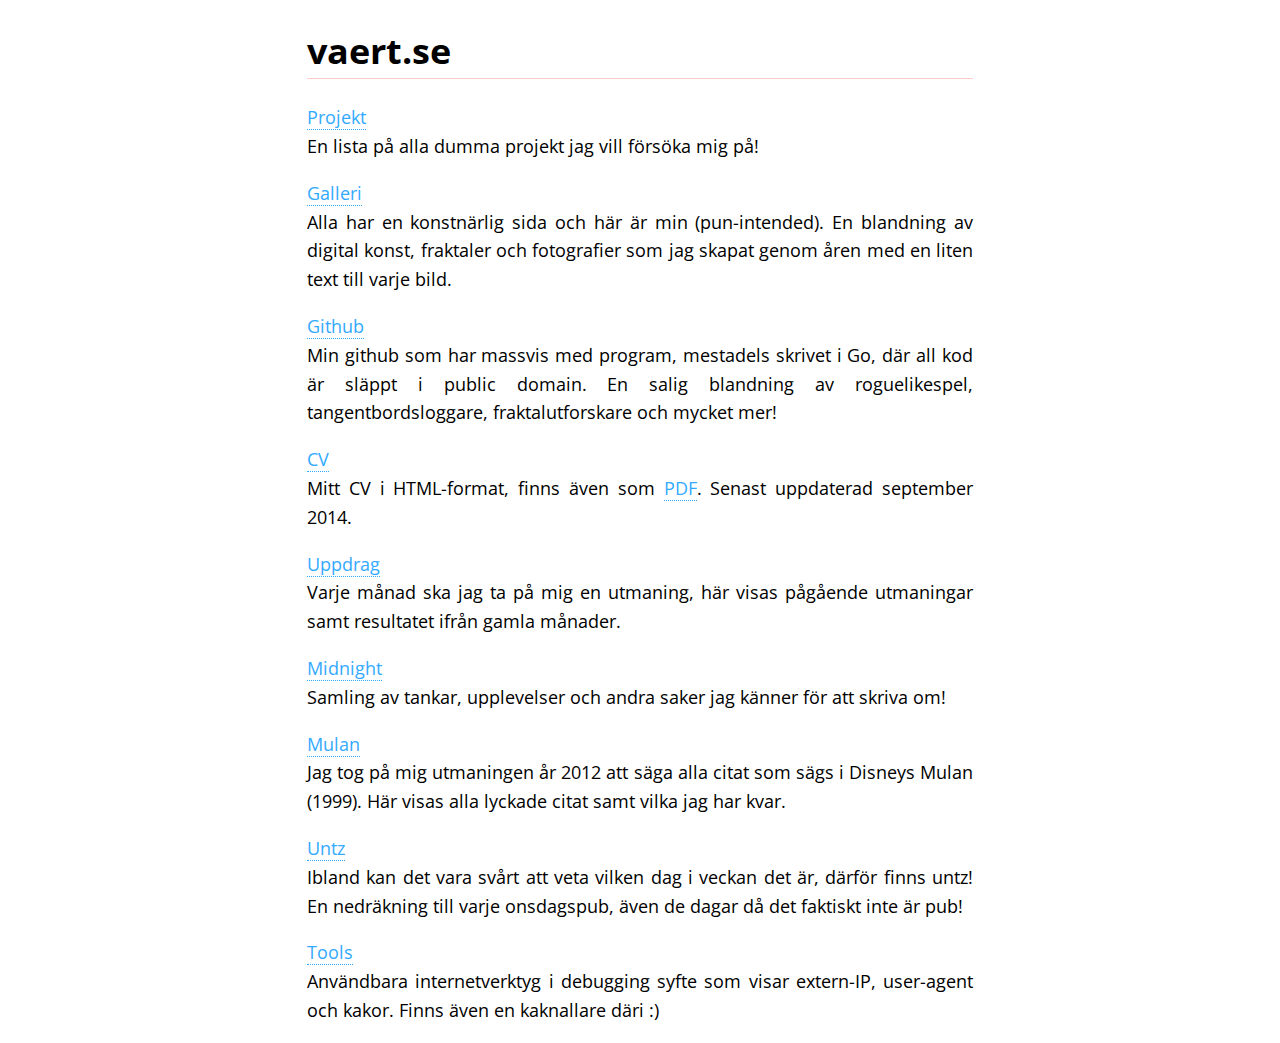
<file: index.html>
<!DOCTYPE html>
<html lang="en">
<head>
	<meta charset="utf-8">

	<meta name="date" content="2014-09-16" scheme="YYYY-MM-DD">
	<meta name="description" content="Här finns en blandning av allt från mina tankar kring musik på andra språk till en utmaning med mulan citat. Välkommen!">
	<meta name="keywords" content="kodning hacking public domain go projekt självförbättring cv">
	<meta name="author" content="karlek">

	<!-- <link rel="stylesheet" href="/inc/css/reset.css"> -->
	<link rel="stylesheet" href="/inc/css/style.css">
	<link rel="shortcut icon" href="/inc/img/fav.ico" type="image/x-icon">

	<title>vaert.se</title>
</head>
<body><h1>vaert.se</h1>

<ul>
<li><p><a href="http://projekt.vaert.se/">Projekt</a> <br />
En lista på alla dumma projekt jag vill försöka mig på!</p></li>
<li><p><a href="http://galleri.vaert.se/">Galleri</a> <br />
Alla har en konstnärlig sida och här är min (pun-intended). En blandning av
digital konst, fraktaler och fotografier som jag skapat genom åren med en
liten text till varje bild.</p></li>
<li><p><a href="http://github.com/karlek">Github</a> <br />
Min github som har massvis med program, mestadels skrivet i Go, där all kod
är släppt i public domain. En salig blandning av roguelikespel,
tangentbordsloggare, fraktalutforskare och mycket mer!</p></li>
<li><p><a href="http://cv.vaert.se/">CV</a> <br />
Mitt CV i HTML-format, finns även som <a href="http://cv.vaert.se/henry-eklind-cv.pdf">PDF</a>. Senast uppdaterad
september 2014.</p></li>
<li><p><a href="http://uppdrag.vaert.se/">Uppdrag</a> <br />
Varje månad ska jag ta på mig en utmaning, här visas pågående utmaningar
samt resultatet ifrån gamla månader.</p></li>
<li><p><a href="http://midnight.vaert.se/">Midnight</a> <br />
Samling av tankar, upplevelser och andra saker jag känner för att skriva om!</p></li>
<li><p><a href="http://mulan.vaert.se/">Mulan</a> <br />
Jag tog på mig utmaningen år 2012 att säga alla citat som sägs i Disneys
Mulan (1999). Här visas alla lyckade citat samt vilka jag har kvar.</p></li>
<li><p><a href="http://untz.vaert.se/">Untz</a> <br />
Ibland kan det vara svårt att veta vilken dag i veckan det är, därför finns
untz! En nedräkning till varje onsdagspub, även de dagar då det faktiskt
inte är pub!</p></li>
<li><p><a href="http://t.vaert.se/">Tools</a> <br />
Användbara internetverktyg i debugging syfte som visar extern-IP, user-agent
och kakor. Finns även en kaknallare däri :)</p></li>
</ul>
</body>
</html>
</file>
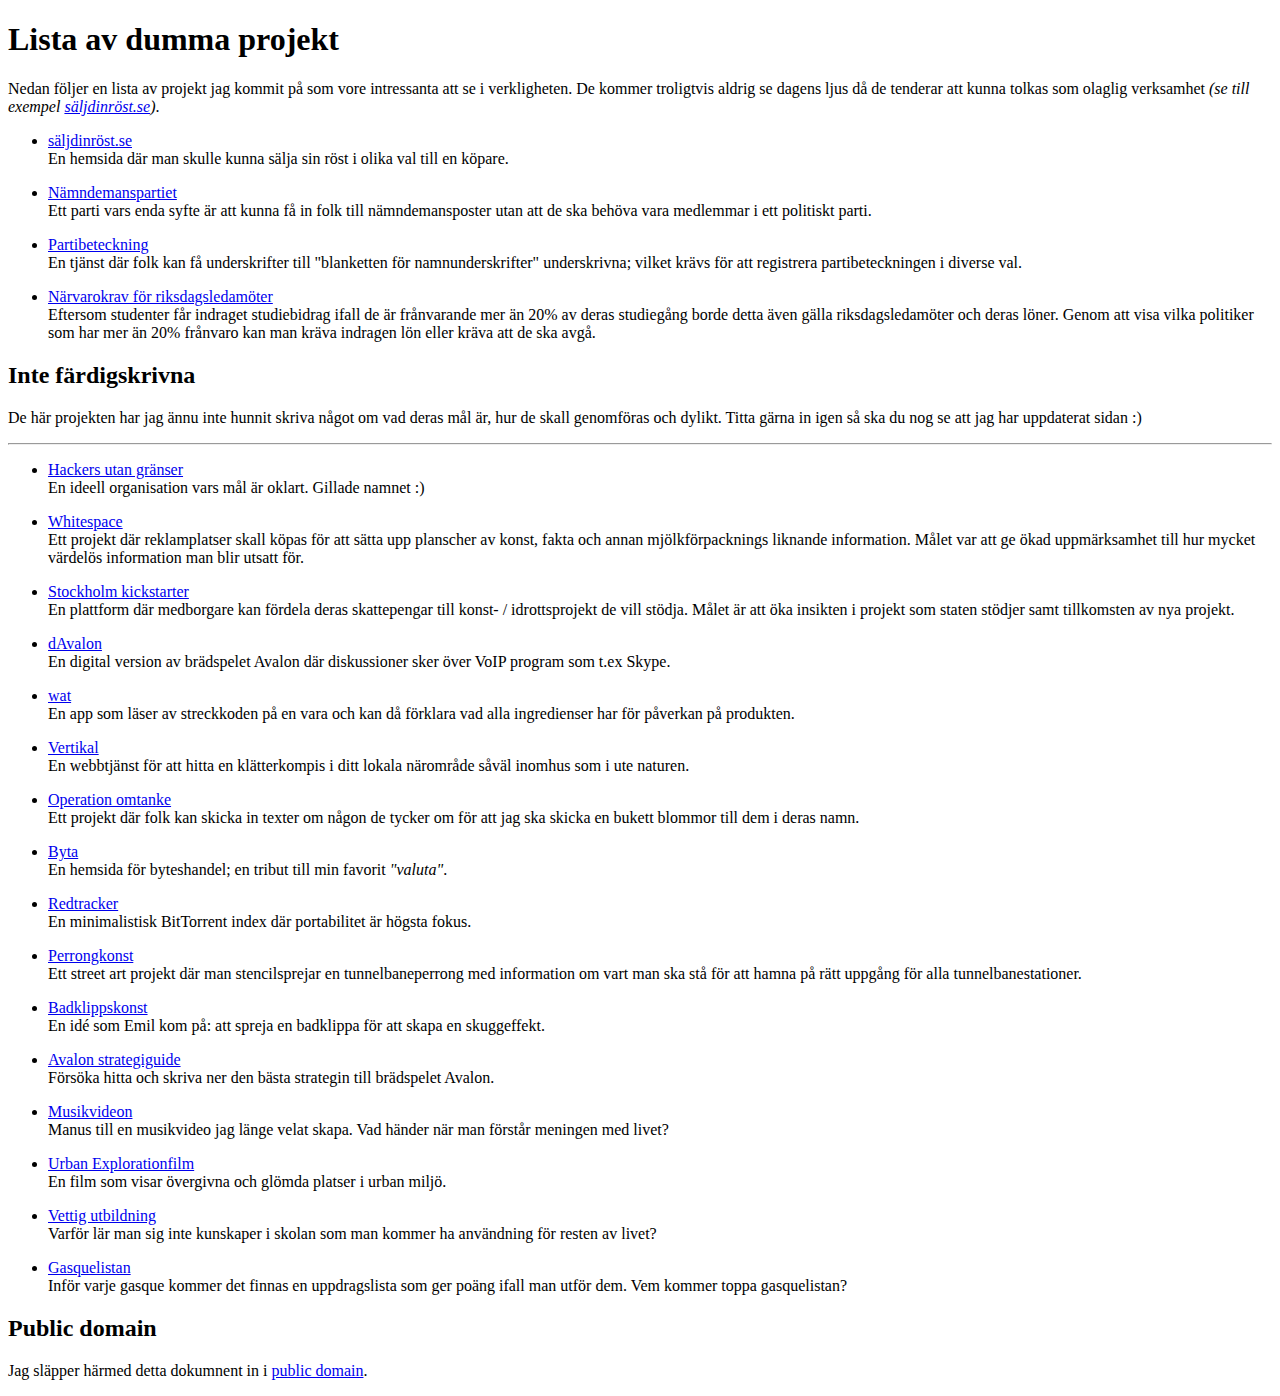
<file: projekt/index.html>
<!-- Rendered using http://markdowntohtml.com/ -->
<!DOCTYPE html>
<html lang="en">
<head>
	<meta charset="utf-8">

	<meta name="Description" content="###">
	<meta name="Keywords" content="###">
	<meta name="Author" content="karlek">

	<!-- <link rel="stylesheet" href="http://vaert.se/inc/css/reset.css"> -->
	<link rel="stylesheet" href="http://vaert.se/inc/css/style.css">
	<link rel="shortcut icon" href="http://vaert.se/inc/img/fav.ico" type="image/x-icon">

	<title>Lista av dumma projekt</title>
</head>
<body><h1 id="listaavdummaprojekt">Lista av dumma projekt</h1>

<p>Nedan följer en lista av projekt jag kommit på som vore intressanta att se i
verkligheten. De kommer troligtvis aldrig se dagens ljus då de tenderar att
kunna tolkas som olaglig verksamhet <em>(se till exempel <a href="http://projekt.vaert.se/säljdinröst.se/">säljdinröst.se</a>)</em>.</p>

<ul>
<li><p><a href="http://projekt.vaert.se/säljdinröst.se/">säljdinröst.se</a> <br />
En hemsida där man skulle kunna sälja sin röst i olika val till en köpare.</p></li>
<li><p><a href="http://projekt.vaert.se/nämndemanspartiet/">Nämndemanspartiet</a> <br />
Ett parti vars enda syfte är att kunna få in folk till nämndemansposter utan
att de ska behöva vara medlemmar i ett politiskt parti.</p></li>
<li><p><a href="http://projekt.vaert.se/partibeteckning/">Partibeteckning</a> <br />
En tjänst där folk kan få underskrifter till "blanketten för
namnunderskrifter" underskrivna; vilket krävs för att registrera
partibeteckningen i diverse val.</p></li>
<li><p><a href="http://projekt.vaert.se/närvarokrav%20för%20politiker/">Närvarokrav för riksdagsledamöter</a> <br />
Eftersom studenter får indraget studiebidrag ifall de är frånvarande mer än
20% av deras studiegång borde detta även gälla riksdagsledamöter och deras
löner. Genom att visa vilka politiker som har mer än 20% frånvaro kan man
kräva indragen lön eller kräva att de ska avgå.</p></li>
</ul>

<h2 id="intefrdigskrivna">Inte färdigskrivna</h2>

<p>De här projekten har jag ännu inte hunnit skriva något om vad deras mål är, hur
de skall genomföras och dylikt. Titta gärna in igen så ska du nog se att jag har
uppdaterat sidan :)</p>

<hr />

<ul>
<li><p><a href="http://projekt.vaert.se/hackers%20utan%20gränser/">Hackers utan gränser</a> <br />
En ideell organisation vars mål är oklart. Gillade namnet :)</p></li>
<li><p><a href="http://projekt.vaert.se/whitespace/">Whitespace</a> <br />
Ett projekt där reklamplatser skall köpas för att sätta upp planscher av
konst, fakta och annan mjölkförpacknings liknande information. Målet var att
ge ökad uppmärksamhet till hur mycket värdelös information man blir utsatt
för.</p></li>
<li><p><a href="http://projekt.vaert.se/stockholm%20kickstarter/">Stockholm kickstarter</a> <br />
En plattform där medborgare kan fördela deras skattepengar till konst- /
idrottsprojekt de vill stödja. Målet är att öka insikten i projekt som
staten stödjer samt tillkomsten av nya projekt.</p></li>
<li><p><a href="http://projekt.vaert.se/davalon/">dAvalon</a> <br />
En digital version av brädspelet Avalon där diskussioner sker över VoIP
program som t.ex Skype.</p></li>
<li><p><a href="http://projekt.vaert.se/wat/">wat</a> <br />
En app som läser av streckkoden på en vara och kan då förklara vad alla
ingredienser har för påverkan på produkten.</p></li>
<li><p><a href="http://projekt.vaert.se/vertikal/">Vertikal</a> <br />
En webbtjänst för att hitta en klätterkompis i ditt lokala närområde såväl
inomhus som i ute naturen.</p></li>
<li><p><a href="http://projekt.vaert.se/operation%20omtanke/">Operation omtanke</a> <br />
Ett projekt där folk kan skicka in texter om någon de tycker om för att jag
ska skicka en bukett blommor till dem i deras namn.</p></li>
<li><p><a href="http://projekt.vaert.se/byta/">Byta</a> <br />
En hemsida för byteshandel; en tribut till min favorit <em>"valuta"</em>.</p></li>
<li><p><a href="http://projekt.vaert.se/redtracker/">Redtracker</a> <br />
En minimalistisk BitTorrent index där portabilitet är högsta fokus.</p></li>
<li><p><a href="http://projekt.vaert.se/perrongkonst/">Perrongkonst</a> <br />
Ett street art projekt där man stencilsprejar en tunnelbaneperrong med
information om vart man ska stå för att hamna på rätt uppgång för alla
tunnelbanestationer.</p></li>
<li><p><a href="http://projekt.vaert.se/badklippskonst/">Badklippskonst</a> <br />
En idé som Emil kom på: att spreja en badklippa för att skapa en
skuggeffekt.</p></li>
<li><p><a href="http://projekt.vaert.se/strategiguide/">Avalon strategiguide</a> <br />
Försöka hitta och skriva ner den bästa strategin till brädspelet Avalon.</p></li>
<li><p><a href="http://projekt.vaert.se/musikvideon/">Musikvideon</a> <br />
Manus till en musikvideo jag länge velat skapa. Vad händer när man förstår
meningen med livet?</p></li>
<li><p><a href="http://projekt.vaert.se/uefilm/">Urban Explorationfilm</a> <br />
En film som visar övergivna och glömda platser i urban miljö.</p></li>
<li><p><a href="http://projekt.vaert.se/vettig%20utbildning/">Vettig utbildning</a> <br />
Varför lär man sig inte kunskaper i skolan som man kommer ha användning för
resten av livet?</p></li>
<li><p><a href="http://projekt.vaert.se/gasquelistan/">Gasquelistan</a> <br />
Inför varje gasque kommer det finnas en uppdragslista som ger poäng ifall
man utför dem. Vem kommer toppa gasquelistan?   </p></li>
</ul>

<h2 id="publicdomain">Public domain</h2>

<p>Jag släpper härmed detta dokumnent in i <a href="https://creativecommons.org/publicdomain/zero/1.0/">public domain</a>.</p></body>
</html>
</file>
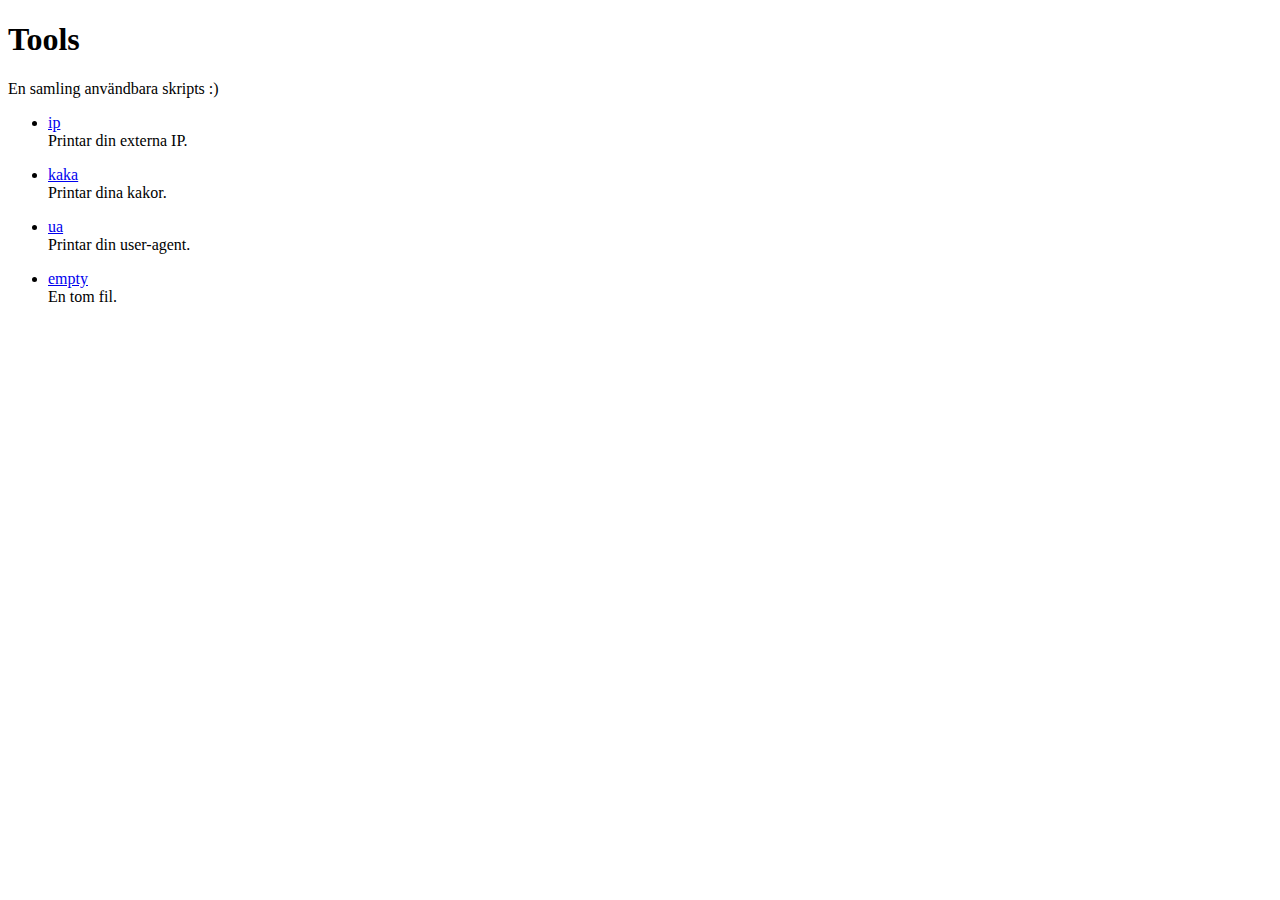
<file: t/index.html>
<!-- Rendered using http://markdowntohtml.com/ -->
<!DOCTYPE html>
<html lang="en">
<head>
	<meta charset="utf-8">

	<meta name="Description" content="###">
	<meta name="Keywords" content="###">
	<meta name="Author" content="karlek">

	<!-- <link rel="stylesheet" href="http://vaert.se/inc/css/reset.css"> -->
	<link rel="stylesheet" href="http://vaert.se/inc/css/style.css">
	<link rel="shortcut icon" href="http://vaert.se/inc/img/fav.ico" type="image/x-icon">

	<title>vaert.se</title>
</head>
<body><h1 id="tools">Tools</h1>

<p>En samling användbara skripts :)</p>

<ul>
<li><p><a href="http://t.vaert.se/ip.php">ip</a> <br />
Printar din externa IP.</p></li>
<li><p><a href="http://t.vaert.se/kaka.php">kaka</a> <br />
Printar dina kakor.</p></li>
<li><p><a href="http://t.vaert.se/ua.php">ua</a> <br />
Printar din user-agent.</p></li>
<li><p><a href="http://t.vaert.se/empty.php">empty</a> <br />
En tom fil.</p></li>
</ul></body>
</html>
</file>
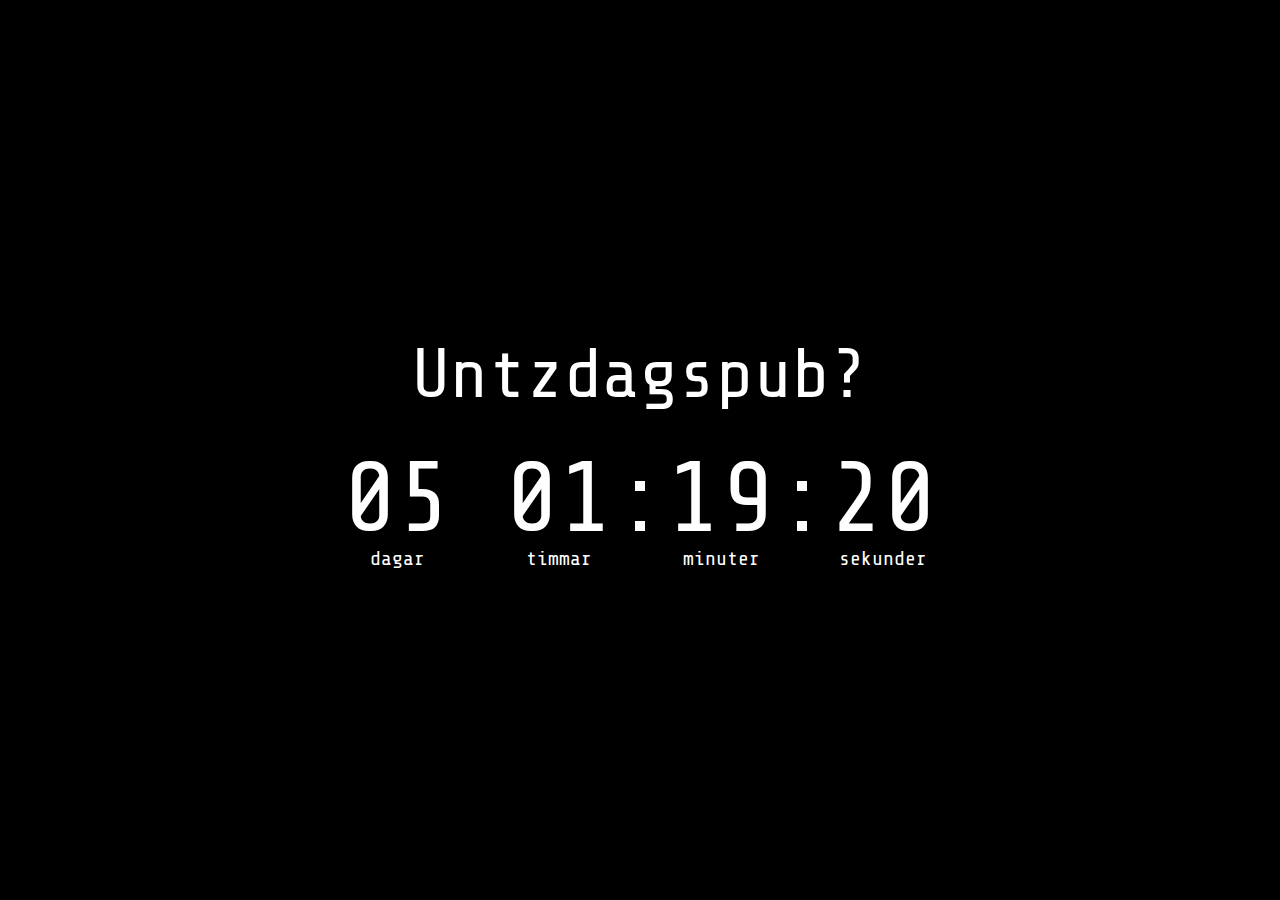
<file: untz/index.html>
<!DOCTYPE html>
<html>
<head>
    <title>Untzdag?</title>
	<meta charset="utf-8">
	<link rel="shortcut icon" href="http://vaert.se/inc/img/fav.ico" type="image/x-icon">
	<style>
	@import url(http://fonts.googleapis.com/css?family=Share+Tech+Mono);

	body, html {
	    background-color: #000 ;
	    color: #FFF;
	    font-family: 'Share Tech Mono', monospace, sans-serif;
	    font-size: 100px;
	}
	#wrapper {
	    position: absolute;
	    display: block;
	    width: 700px;
	    height: 130px;

	    top: 0;
	    bottom: 0;
	    left: 0;
	    right: 0;
	    margin: auto;

	    font-family: Helvetica;
	    font-weight: 100;

	    text-align: center;
	}
	#ticker {
	    font-family: 'Share Tech Mono', monospace, sans-serif;
	    font-size: 100px;

	    color: #fff;
	    margin-bottom: 100px;
	}
	#ticker, #days, #hours, #minutes, #seconds {
	    position: relative;
	    display: inline-block;
	    color: #fff;
	}

	#days:after, #hours:after, #minutes:after, #seconds:after {
	    position: absolute;
	    bottom: -15px;
	    left: 0;
	    right: 0;
	    color: #fff;

	    font-size: 20px;
	    text-align: center;
	}

	#days:after {
	    content: "dagar";
	    color: #fff;
	}
	#hours:after {
	    content: "timmar";
	    color: #fff;
	}
	#minutes:after {
	    content: "minuter";
	    color: #fff;
	}
	#seconds:after {
	    content: "sekunder";
	    color: #fff;
	}
	#message {
	    font-family: 'Share Tech Mono', monospace, sans-serif;
	    font-size: 70px;
	    position: relative;
	    margin-top: -50px;
	    padding-bottom: 25px;
	}
	</style>
</head>

<div id="wrapper">
	<div id="message">
		Untzdagspub?
	</div>
	<div id="ticker">
		<div id="days"></div> <div id="hours"></div>:<div id="minutes"></div>:<div id="seconds"></div>
	</div>
</div>
<script>
timer()
var counter = setInterval(timer, 1000);

function timer() {
	var wednesday = 3;

	// variables for time units
	var days, hours, minutes, seconds;

	var nextUntz = new Date();

	nextUntz.setDate((wednesday - nextUntz.getDay() + 7)%7 + nextUntz.getDate());
	nextUntz.setMinutes(17);
	nextUntz.setHours(17);
	nextUntz.setSeconds(0);

	nextUntz = nextUntz.getTime();

	var today = new Date().getTime();
	var diff = (nextUntz - today) / 1000;

	if (diff > (-3600*9*1000) && diff < 0) {
		ticker.innerHTML = "untz.";
		return;
	}

	days = parseInt(diff / 86400);
	diff = diff % 86400;
	if(days < 10) {
		days = "0"+days
	}

	hours = parseInt(diff / 3600);
	diff = diff % 3600;
	if(hours < 10) {
		hours = "0"+hours
	}

	minutes = parseInt(diff / 60);
	if(minutes < 10) {
		minutes = "0"+minutes
	}
	seconds = parseInt(diff % 60);
	if(seconds < 10) {
		seconds = "0"+seconds
	}

	document.getElementById('days').innerHTML = days;
	document.getElementById('hours').innerHTML = hours;
	document.getElementById('minutes').innerHTML = minutes;
	document.getElementById('seconds').innerHTML = seconds;
}
</script>
</html>
</file>
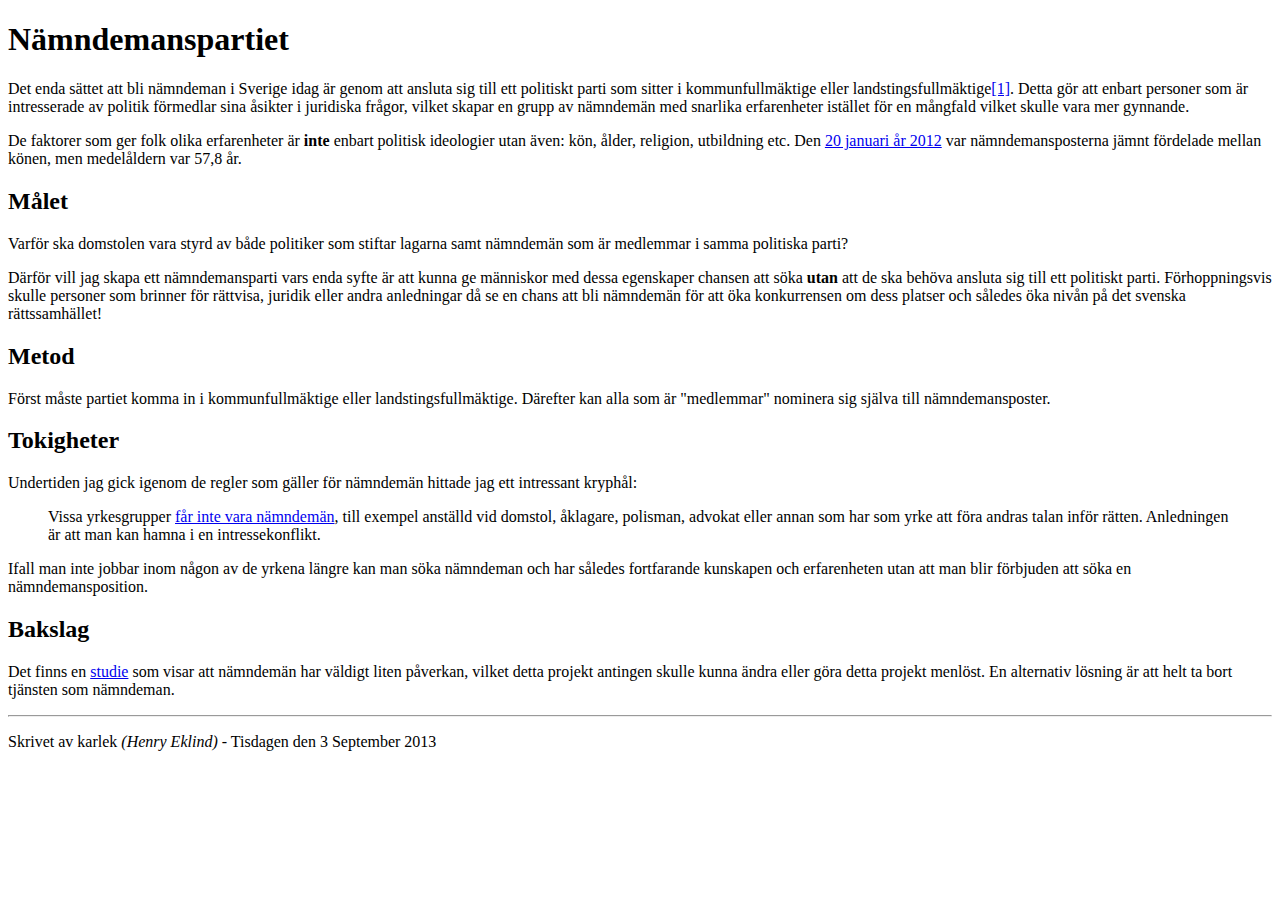
<file: projekt/nämndemanspartiet/index.html>
<!-- Rendered using http://markdowntohtml.com/ -->
<!DOCTYPE html>
<html lang="en">
<head>
	<meta charset="utf-8">

	<meta name="Description" content="###">
	<meta name="Keywords" content="###">
	<meta name="Author" content="karlek">

	<!-- <link rel="stylesheet" href="http://vaert.se/inc/css/reset.css"> -->
	<link rel="stylesheet" href="http://vaert.se/inc/css/style.css">
	<link rel="shortcut icon" href="http://vaert.se/inc/img/fav.ico" type="image/x-icon">

	<title>Nämndemanspartiet</title>
</head>
<body><h1 id="nmndemanspartiet">Nämndemanspartiet</h1>

<p>Det enda sättet att bli nämndeman i Sverige idag är genom att ansluta sig till
ett politiskt parti som sitter i kommunfullmäktige eller landstingsfullmäktige<a href="http://www.domstol.se/Om-Sveriges-Domstolar/Arbeta-i-Sveriges-Domstolar/Arbetsomraden/Namndeman/Bli-namndeman/">[1]</a>.
Detta gör att enbart personer som är intresserade av politik förmedlar sina
åsikter i juridiska frågor, vilket skapar en grupp av nämndemän med snarlika
erfarenheter istället för en mångfald vilket skulle vara mer gynnande. </p>

<p>De faktorer som ger folk olika erfarenheter är <strong>inte</strong> enbart politisk
ideologier utan även: kön, ålder, religion, utbildning etc. Den
<a href="http://www.domstol.se/Om-Sveriges-Domstolar/Arbeta-i-Sveriges-Domstolar/Arbetsomraden/Namndeman/Vem-kan-bli-namndeman/">20 januari år 2012</a> var nämndemansposterna jämnt fördelade mellan
könen, men medelåldern var 57,8 år. </p>

<h2 id="mlet">Målet</h2>

<p>Varför ska domstolen vara styrd av både politiker som stiftar lagarna samt
nämndemän som är medlemmar i samma politiska parti? </p>

<p>Därför vill jag skapa ett nämndemansparti vars enda syfte är att kunna ge
människor med dessa egenskaper chansen att söka <strong>utan</strong> att de ska behöva ansluta
sig till ett politiskt parti. Förhoppningsvis skulle personer som brinner för
rättvisa, juridik eller andra anledningar då se en chans att bli nämndemän för
att öka konkurrensen om dess platser och således öka nivån på det svenska
rättssamhället!  </p>

<h2 id="metod">Metod</h2>

<p>Först måste partiet komma in i kommunfullmäktige eller landstingsfullmäktige.
Därefter kan alla som är "medlemmar" nominera sig själva till nämndemansposter.</p>

<h2 id="tokigheter">Tokigheter</h2>

<p>Undertiden jag gick igenom de regler som gäller för nämndemän hittade jag
ett intressant kryphål:</p>

<blockquote>
  <p>Vissa yrkesgrupper <a href="http://www.domstol.se/Om-Sveriges-Domstolar/Arbeta-i-Sveriges-Domstolar/Arbetsomraden/Namndeman/Vem-kan-bli-namndeman/">får inte vara nämndemän</a>, till exempel anställd vid domstol,
  åklagare, polisman, advokat eller annan som har som yrke att föra andras talan
  inför rätten. Anledningen är att man kan hamna i en intressekonflikt.</p>
</blockquote>

<p>Ifall man inte jobbar inom någon av de yrkena längre kan man söka nämndeman och
har således fortfarande kunskapen och erfarenheten utan att man blir förbjuden
att söka en nämndemansposition.</p>

<h2 id="bakslag">Bakslag</h2>

<p>Det finns en <a href="http://www.svt.se/nyheter/varlden/litet-inflytande-for-namndeman">studie</a> som visar att nämndemän har väldigt liten påverkan, vilket
detta projekt antingen skulle kunna ändra eller göra detta projekt menlöst. En
alternativ lösning är att helt ta bort tjänsten som nämndeman.</p>

<hr />

<p>Skrivet av karlek <em>(Henry Eklind)</em> - Tisdagen den 3 September 2013</p></body>
</html>
</file>
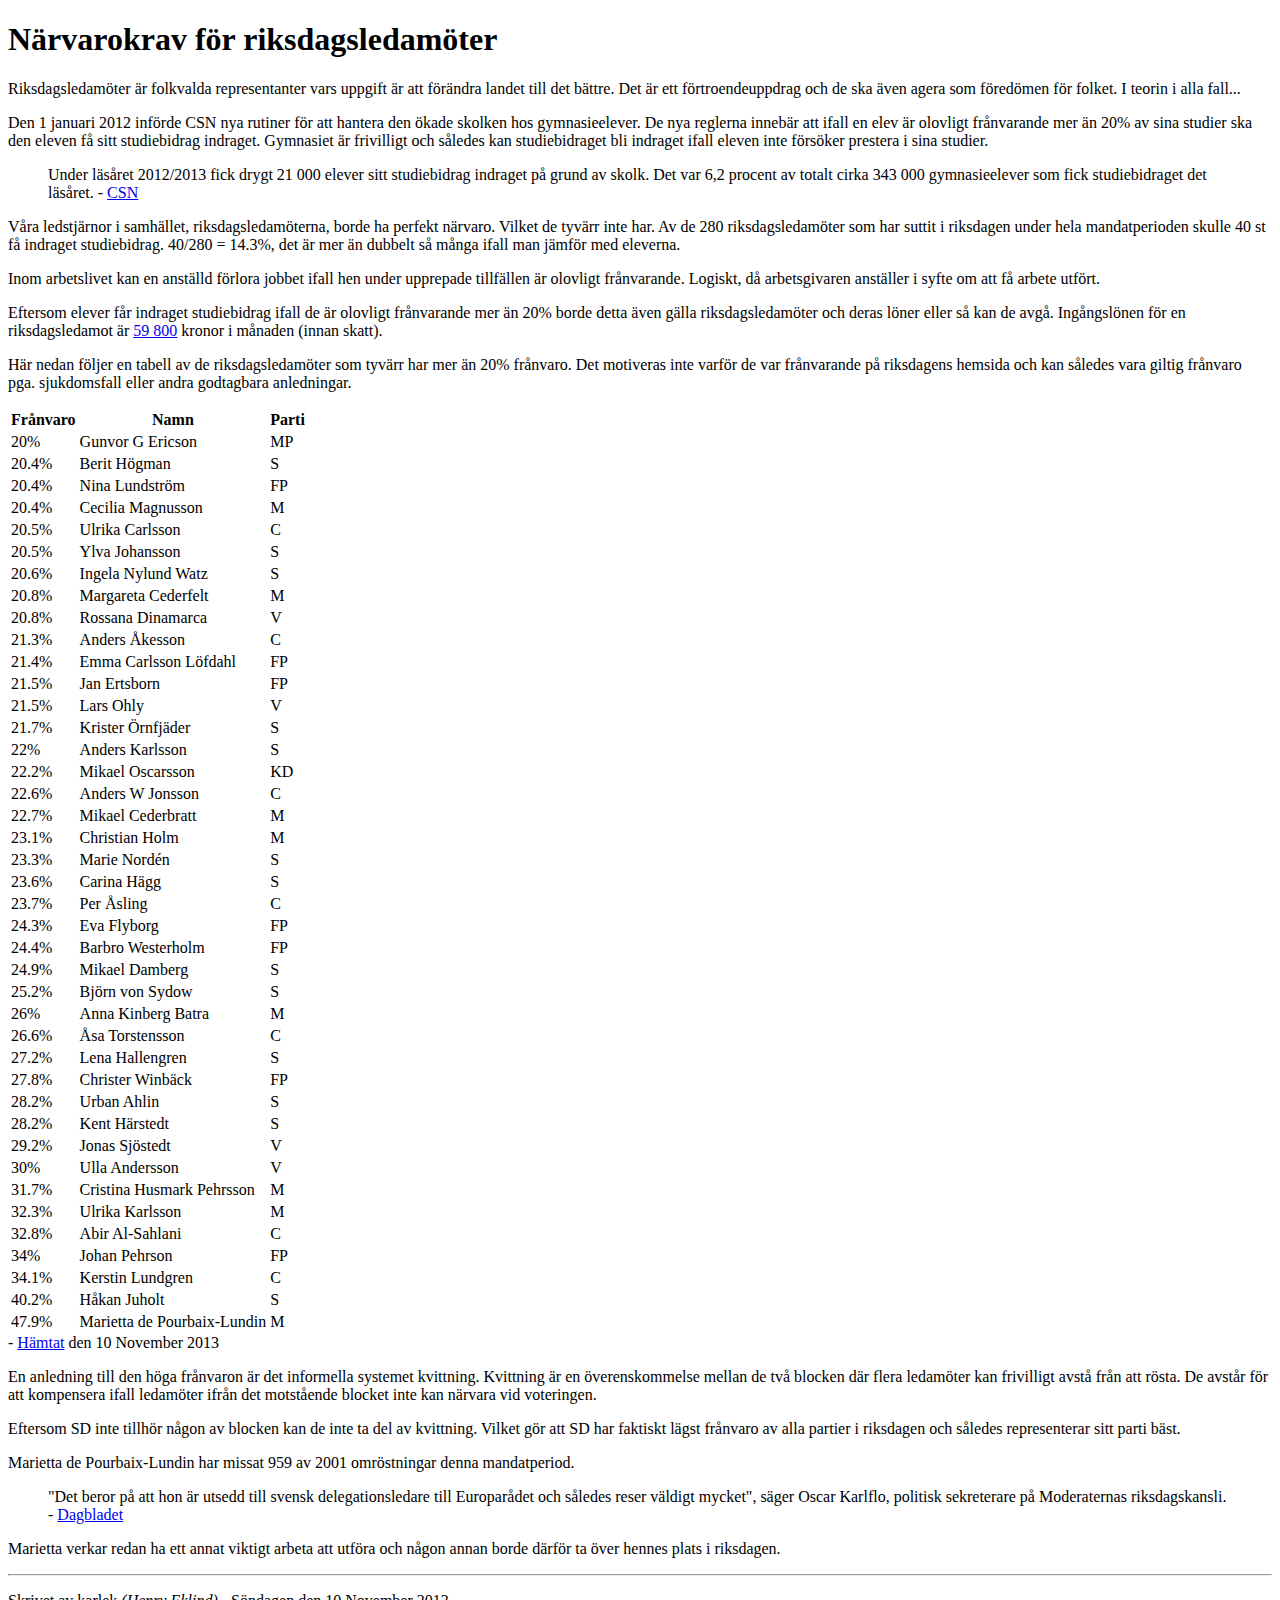
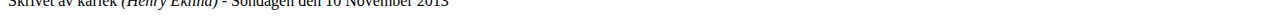
<file: projekt/närvarokrav för politiker/index.html>
<!-- Rendered using http://markdowntohtml.com/ -->
<!DOCTYPE html>
<html lang="en">
<head>
	<meta charset="utf-8">

	<meta name="Description" content="###">
	<meta name="Keywords" content="###">
	<meta name="Author" content="karlek">

	<!-- <link rel="stylesheet" href="http://vaert.se/inc/css/reset.css"> -->
	<link rel="stylesheet" href="http://vaert.se/inc/css/style.css">
	<link rel="shortcut icon" href="http://vaert.se/inc/img/fav.ico" type="image/x-icon">

	<title>Närvarokrav för riksdagsledamöter</title>
</head>
<body><h1 id="nrvarokravfrriksdagsledamter">Närvarokrav för riksdagsledamöter</h1>

<p>Riksdagsledamöter är folkvalda representanter vars uppgift är att förändra
landet till det bättre. Det är ett förtroendeuppdrag och de ska även agera som
föredömen för folket. I teorin i alla fall...</p>

<p>Den 1 januari 2012 införde CSN nya rutiner för att hantera den ökade skolken
hos gymnasieelever. De nya reglerna innebär att ifall en elev är
olovligt frånvarande mer än 20% av sina studier ska den eleven få sitt
studiebidrag indraget. Gymnasiet är frivilligt och således kan studiebidraget
bli indraget ifall eleven inte försöker prestera i sina studier.</p>

<blockquote>
  <p>Under läsåret 2012/2013 fick drygt 21 000 elever sitt studiebidrag indraget
  på grund av skolk. Det var 6,2 procent av totalt cirka 343 000 gymnasieelever
  som fick studiebidraget det läsåret.
  - <a href="http://www.csn.se/press/fakta-skolk">CSN</a></p>
</blockquote>

<p>Våra ledstjärnor i samhället, riksdagsledamöterna, borde ha perfekt närvaro.
Vilket de tyvärr inte har. Av de 280 riksdagsledamöter som har suttit i
riksdagen under hela mandatperioden skulle 40 st få indraget studiebidrag.
40/280 = 14.3%, det är mer än dubbelt så många ifall man jämför med eleverna.</p>

<p>Inom arbetslivet kan en anställd förlora jobbet ifall hen under upprepade
tillfällen är olovligt frånvarande. Logiskt, då arbetsgivaren anställer
i syfte om att få arbete utfört. </p>

<p>Eftersom elever får indraget studiebidrag ifall de är olovligt frånvarande mer
än 20% borde detta även gälla riksdagsledamöter och deras löner eller så kan de
avgå. Ingångslönen för en riksdagsledamot är <a href="http://www.riksdagen.se/Sa-funkar-riksdagen/Sa-arbetar-ledamoterna/Ekonomiska-villkor/">59 800</a> kronor i månaden
(innan skatt).</p>

<p>Här nedan följer en tabell av de riksdagsledamöter som tyvärr har mer än 20%
frånvaro. Det motiveras inte varför de var frånvarande på riksdagens hemsida och
kan således vara giltig frånvaro pga. sjukdomsfall eller andra godtagbara
anledningar. </p>

<p><table>
    <thead>
        <tr><th>Frånvaro</th><th>Namn</th><th>Parti</th></tr>
    </thead>
    <tbody>
        <tr><td>20%</td><td>Gunvor G Ericson</td><td>MP</td></tr>
        <tr><td>20.4%</td><td>Berit Högman</td><td>S</td></tr>
        <tr><td>20.4%</td><td>Nina Lundström</td><td>FP</td></tr>
        <tr><td>20.4%</td><td>Cecilia Magnusson</td><td>M</td></tr>
        <tr><td>20.5%</td><td>Ulrika Carlsson</td><td>C</td></tr>
        <tr><td>20.5%</td><td>Ylva Johansson</td><td>S</td></tr>
        <tr><td>20.6%</td><td>Ingela Nylund Watz</td><td>S</td></tr>
        <tr><td>20.8%</td><td>Margareta Cederfelt</td><td>M</td></tr>
        <tr><td>20.8%</td><td>Rossana Dinamarca</td><td>V</td></tr>
        <tr><td>21.3%</td><td>Anders Åkesson</td><td>C</td></tr>
        <tr><td>21.4%</td><td>Emma Carlsson Löfdahl</td><td>FP</td></tr>
        <tr><td>21.5%</td><td>Jan Ertsborn</td><td>FP</td></tr>
        <tr><td>21.5%</td><td>Lars Ohly</td><td>V</td></tr>
        <tr><td>21.7%</td><td>Krister Örnfjäder</td><td>S</td></tr>
        <tr><td>22%</td><td>Anders Karlsson</td><td>S</td></tr>
        <tr><td>22.2%</td><td>Mikael Oscarsson</td><td>KD</td></tr>
        <tr><td>22.6%</td><td>Anders W Jonsson</td><td>C</td></tr>
        <tr><td>22.7%</td><td>Mikael Cederbratt</td><td>M</td></tr>
        <tr><td>23.1%</td><td>Christian Holm</td><td>M</td></tr>
        <tr><td>23.3%</td><td>Marie Nordén</td><td>S</td></tr>
        <tr><td>23.6%</td><td>Carina Hägg</td><td>S</td></tr>
        <tr><td>23.7%</td><td>Per Åsling</td><td>C</td></tr>
        <tr><td>24.3%</td><td>Eva Flyborg</td><td>FP</td></tr>
        <tr><td>24.4%</td><td>Barbro Westerholm</td><td>FP</td></tr>
        <tr><td>24.9%</td><td>Mikael Damberg</td><td>S</td></tr>
        <tr><td>25.2%</td><td>Björn von Sydow</td><td>S</td></tr>
        <tr><td>26%</td><td>Anna Kinberg Batra</td><td>M</td></tr>
        <tr><td>26.6%</td><td>Åsa Torstensson</td><td>C</td></tr>
        <tr><td>27.2%</td><td>Lena Hallengren</td><td>S</td></tr>
        <tr><td>27.8%</td><td>Christer Winbäck</td><td>FP</td></tr>
        <tr><td>28.2%</td><td>Urban Ahlin</td><td>S</td></tr>
        <tr><td>28.2%</td><td>Kent Härstedt</td><td>S</td></tr>
        <tr><td>29.2%</td><td>Jonas Sjöstedt</td><td>V</td></tr>
        <tr><td>30%</td><td>Ulla Andersson</td><td>V</td></tr>
        <tr><td>31.7%</td><td>Cristina Husmark Pehrsson</td><td>M</td></tr>
        <tr><td>32.3%</td><td>Ulrika Karlsson</td><td>M</td></tr>
        <tr><td>32.8%</td><td>Abir Al-Sahlani</td><td>C</td></tr>
        <tr><td>34%</td><td>Johan Pehrson</td><td>FP</td></tr>
        <tr><td>34.1%</td><td>Kerstin Lundgren</td><td>C</td></tr>
        <tr><td>40.2%</td><td>Håkan Juholt</td><td>S</td></tr>
        <tr><td>47.9%</td><td>Marietta de Pourbaix-Lundin</td><td>M</td></tr>
    </tbody>
</table> - <a href="http://data.riksdagen.se/voteringlista/?rm=2013%2F14&amp;rm=2012%2F13&amp;rm=2011%2F12&amp;rm=2010%2F11&amp;bet=&amp;punkt=&amp;valkrets=&amp;rost=&amp;iid=&amp;sz=10000&amp;utformat=HTML&amp;gruppering=namn">Hämtat</a> den 10 November 2013</p>

<p>En anledning till den höga frånvaron är det informella systemet kvittning.
Kvittning är en överenskommelse mellan de två blocken där flera ledamöter kan
frivilligt avstå från att rösta. De avstår för att kompensera ifall ledamöter
ifrån det motstående blocket inte kan närvara vid voteringen. </p>

<p>Eftersom SD inte tillhör någon av blocken kan de inte ta del av kvittning.
Vilket gör att SD har faktiskt lägst frånvaro av alla partier i riksdagen och
således representerar sitt parti bäst.</p>

<p>Marietta de Pourbaix-Lundin har missat 959 av 2001 omröstningar denna
mandatperiod. </p>

<blockquote>
  <p>"Det beror på att hon är utsedd till svensk delegationsledare till Europarådet
  och således reser väldigt mycket", säger Oscar Karlflo, politisk sekreterare
  på Moderaternas riksdagskansli.
   - <a href="http://dagbladet.se/nyheter/sundsvall/1.6432993-sa-skolkar-politikerna">Dagbladet</a></p>
</blockquote>

<p>Marietta verkar redan ha ett annat viktigt arbeta att utföra och någon annan
borde därför ta över hennes plats i riksdagen. </p>

<hr />

<p>Skrivet av karlek <em>(Henry Eklind)</em> - Söndagen den 10 November 2013</p></body>
</html>
</file>
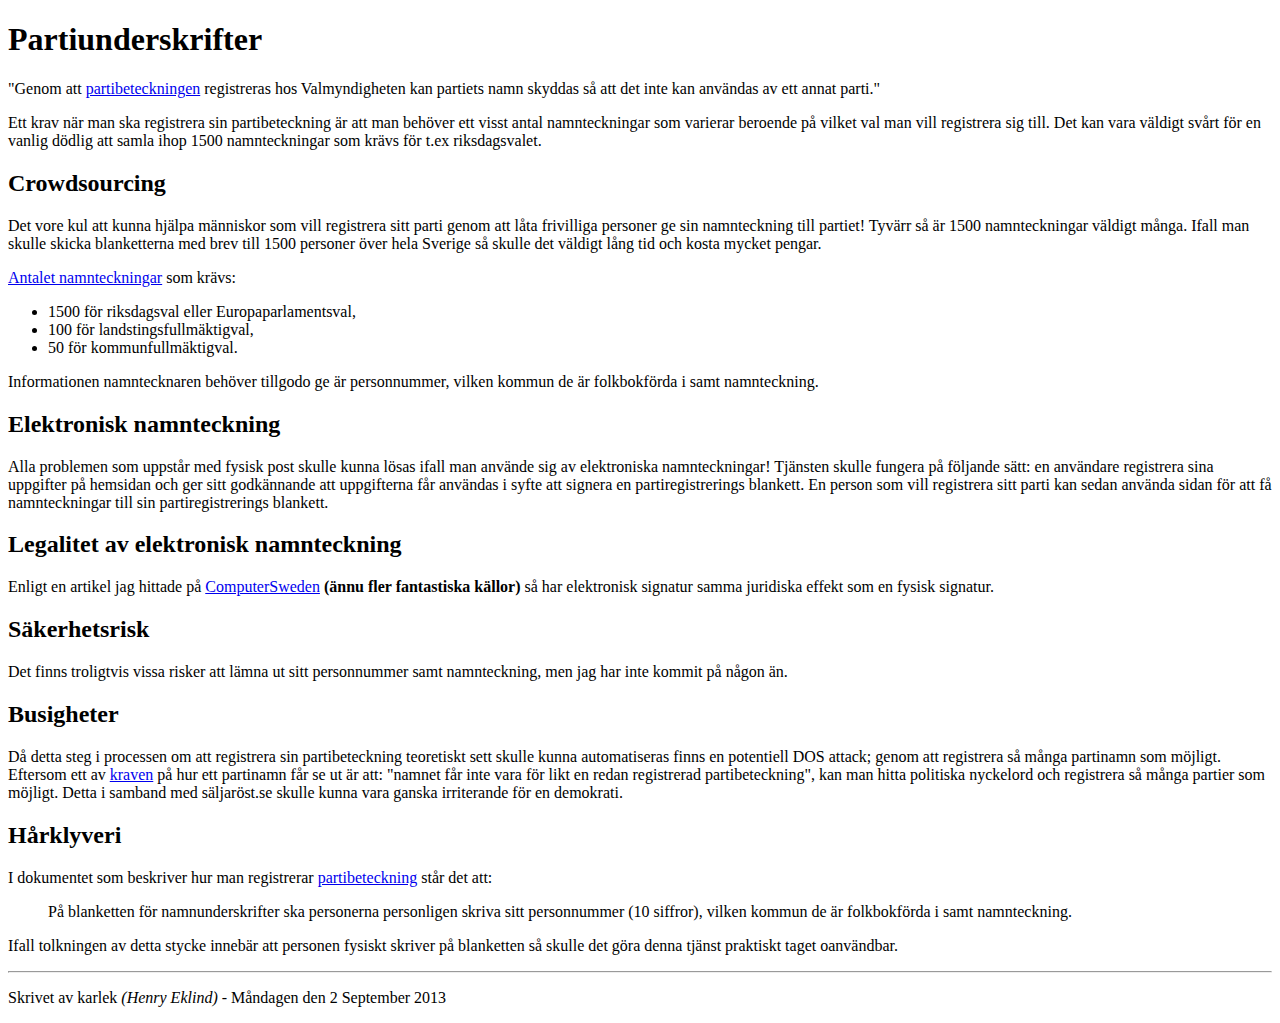
<file: projekt/partibeteckning/index.html>
<!-- Rendered using http://markdowntohtml.com/ -->
<!DOCTYPE html>
<html lang="en">
<head>
	<meta charset="utf-8">

	<meta name="Description" content="###">
	<meta name="Keywords" content="###">
	<meta name="Author" content="karlek">

	<!-- <link rel="stylesheet" href="http://vaert.se/inc/css/reset.css"> -->
	<link rel="stylesheet" href="http://vaert.se/inc/css/style.css">
	<link rel="shortcut icon" href="http://vaert.se/inc/img/fav.ico" type="image/x-icon">

	<title>Partibeteckning</title>
</head>
<body><h1 id="partiunderskrifter">Partiunderskrifter</h1>

<p>"Genom att <a href="http://www.val.se/det_svenska_valsystemet/partier/registrera_partibeteckning/#center">partibeteckningen</a> registreras hos Valmyndigheten kan partiets namn
skyddas så att det inte kan användas av ett annat parti."</p>

<p>Ett krav när man ska registrera sin partibeteckning är att man behöver ett visst
antal namnteckningar som varierar beroende på vilket val man vill registrera
sig till. Det kan vara väldigt svårt för en vanlig dödlig att samla ihop 1500
namnteckningar som krävs för t.ex riksdagsvalet. </p>

<h2 id="crowdsourcing">Crowdsourcing</h2>

<p>Det vore kul att kunna hjälpa människor som vill registrera sitt parti genom att
låta frivilliga personer ge sin namnteckning till partiet! Tyvärr så är 1500
namnteckningar väldigt många. Ifall man skulle skicka blanketterna med brev till
1500 personer över hela Sverige så skulle det väldigt lång tid och kosta mycket
pengar.</p>

<p><a href="http://www.val.se/det_svenska_valsystemet/partier/registrera_partibeteckning/#kap5">Antalet namnteckningar</a> som krävs:</p>

<ul>
<li>1500 för riksdagsval eller Europaparlamentsval,</li>
<li>100 för landstingsfullmäktigval,</li>
<li>50 för kommunfullmäktigval.</li>
</ul>

<p>Informationen namntecknaren behöver tillgodo ge är personnummer, vilken kommun
de är folkbokförda i samt namnteckning. </p>

<h2 id="elektronisknamnteckning">Elektronisk namnteckning</h2>

<p>Alla problemen som uppstår med fysisk post skulle kunna lösas ifall man använde
sig av elektroniska namnteckningar! Tjänsten skulle fungera på följande sätt:
en användare registrera sina uppgifter på hemsidan och ger sitt godkännande
att uppgifterna får användas i syfte att signera en partiregistrerings blankett.
En person som vill registrera sitt parti kan sedan använda sidan för att få
namnteckningar till sin partiregistrerings blankett. </p>

<h2 id="legalitetavelektronisknamnteckning">Legalitet av elektronisk namnteckning</h2>

<p>Enligt en artikel jag hittade på <a href="http://computersweden.idg.se/2.2683/1.8273">ComputerSweden</a> <strong>(ännu fler fantastiska
källor)</strong> så har elektronisk signatur samma juridiska effekt som en fysisk
signatur.</p>

<h2 id="skerhetsrisk">Säkerhetsrisk</h2>

<p>Det finns troligtvis vissa risker att lämna ut sitt personnummer samt
namnteckning, men jag har inte kommit på någon än.</p>

<h2 id="busigheter">Busigheter</h2>

<p>Då detta steg i processen om att registrera sin partibeteckning teoretiskt sett
skulle kunna automatiseras finns en potentiell DOS attack; genom att registrera
så många partinamn som möjligt. Eftersom ett av <a href="http://www.val.se/det_svenska_valsystemet/partier/registrera_partibeteckning/#kap3">kraven</a> på hur ett
partinamn får se ut är att: "namnet får inte vara för likt en redan registrerad
partibeteckning", kan man hitta politiska nyckelord och registrera så många
partier som möjligt. Detta i samband med säljaröst.se skulle kunna vara ganska
irriterande för en demokrati.</p>

<h2 id="hrklyveri">Hårklyveri</h2>

<p>I dokumentet som beskriver hur man registrerar <a href="http://www.val.se/det_svenska_valsystemet/partier/registrera_partibeteckning/#kap5">partibeteckning</a> står det att:</p>

<blockquote>
  <p>På blanketten för namnunderskrifter ska personerna personligen skriva sitt
  personnummer (10 siffror), vilken kommun de är folkbokförda i samt
  namnteckning. </p>
</blockquote>

<p>Ifall tolkningen av detta stycke innebär att personen fysiskt skriver på
blanketten så skulle det göra denna tjänst praktiskt taget oanvändbar.</p>

<hr />

<p>Skrivet av karlek <em>(Henry Eklind)</em> - Måndagen den 2 September 2013</p></body>
</html>
</file>
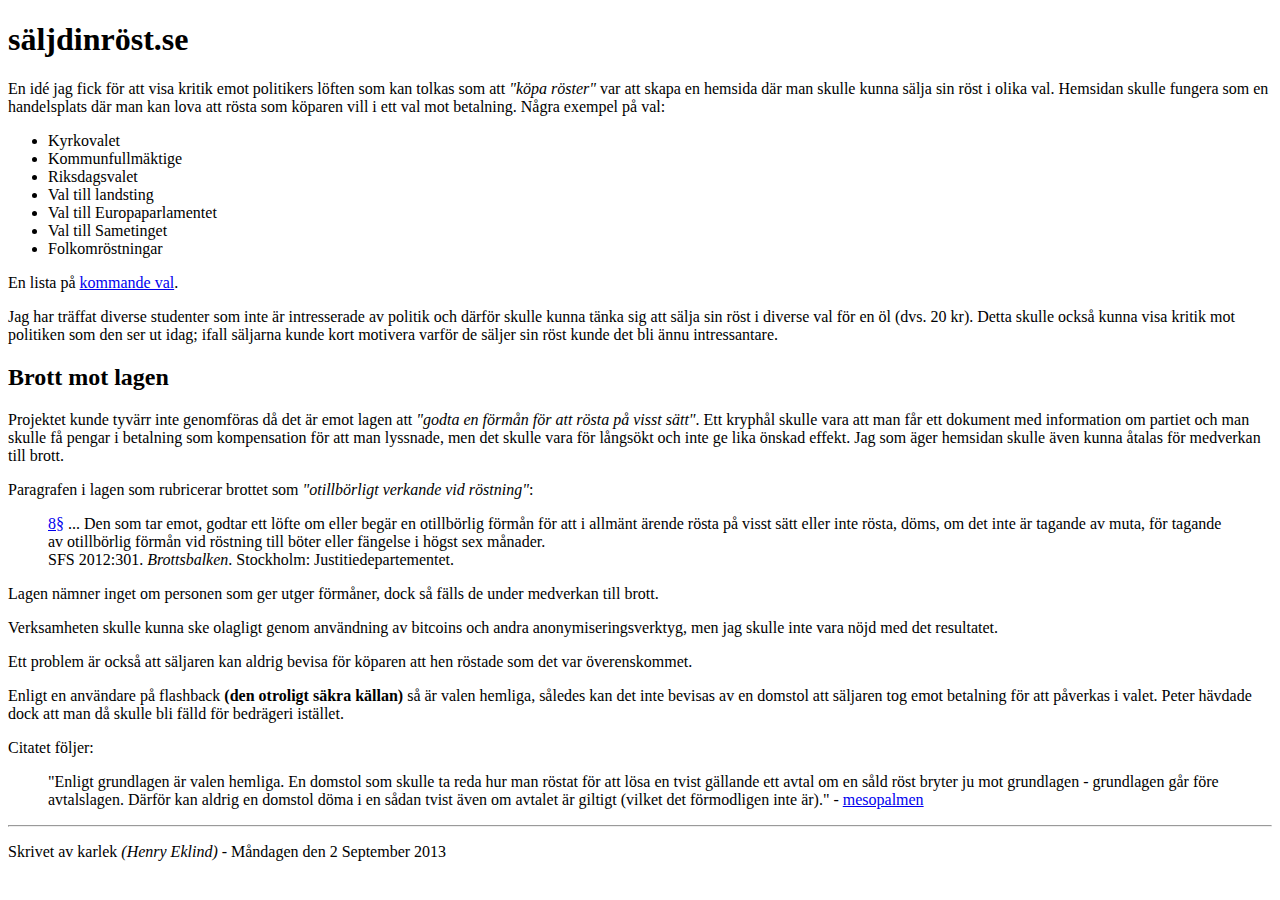
<file: projekt/säljdinröst.se/index.html>
<!-- Rendered using http://markdowntohtml.com/ -->
<!DOCTYPE html>
<html lang="en">
<head>
	<meta charset="utf-8">

	<meta name="Description" content="###">
	<meta name="Keywords" content="###">
	<meta name="Author" content="karlek">

	<!-- <link rel="stylesheet" href="http://vaert.se/inc/css/reset.css"> -->
	<link rel="stylesheet" href="http://vaert.se/inc/css/style.css">
	<link rel="shortcut icon" href="http://vaert.se/inc/img/fav.ico" type="image/x-icon">

	<title>säljdinröst.se</title>
</head>
<body><h1 id="sljdinrstse">säljdinröst.se</h1>

<p>En idé jag fick för att visa kritik emot politikers löften som kan tolkas som
att <em>"köpa röster"</em> var att skapa en hemsida där man skulle kunna sälja sin röst
i olika val. Hemsidan skulle fungera som en handelsplats där man kan lova att
rösta som köparen vill i ett val mot betalning. Några exempel på val:</p>

<ul>
<li>Kyrkovalet</li>
<li>Kommunfullmäktige</li>
<li>Riksdagsvalet</li>
<li>Val till landsting</li>
<li>Val till Europaparlamentet</li>
<li>Val till Sametinget</li>
<li>Folkomröstningar</li>
</ul>

<p>En lista på <a href="http://val.se/kommande_val/">kommande val</a>.</p>

<p>Jag har träffat diverse studenter som inte är intresserade av politik och därför
skulle kunna tänka sig att sälja sin röst i diverse val för en öl (dvs. 20 kr).
Detta skulle också kunna visa kritik mot politiken som den ser ut idag; ifall
säljarna kunde kort motivera varför de säljer sin röst kunde det bli ännu
intressantare.</p>

<h2 id="brottmotlagen">Brott mot lagen</h2>

<p>Projektet kunde tyvärr inte genomföras då det är emot lagen att <em>"godta en
förmån för att rösta på visst sätt"</em>. Ett kryphål skulle vara att man får ett
dokument med information om partiet och man skulle få pengar i betalning som
kompensation för att man lyssnade, men det skulle vara för långsökt och inte ge
lika önskad effekt. Jag som äger hemsidan skulle även kunna åtalas för medverkan
till brott.</p>

<p>Paragrafen i lagen som rubricerar brottet som <em>"otillbörligt verkande vid
röstning"</em>:</p>

<blockquote>
  <p><a href="http://www.notisum.se/rnp/sls/lag/19620700.htm#K17P8">8§</a> ... Den som tar emot, godtar ett löfte om eller begär en otillbörlig
  förmån för att i allmänt ärende rösta på visst sätt eller inte rösta, döms, om
  det inte är tagande av muta, för tagande av otillbörlig förmån vid röstning
  till böter eller fängelse i högst sex månader. <br />
  SFS 2012:301. <em>Brottsbalken</em>. Stockholm: Justitiedepartementet.</p>
</blockquote>

<p>Lagen nämner inget om personen som ger utger förmåner, dock så fälls de under
medverkan till brott.</p>

<p>Verksamheten skulle kunna ske olagligt genom användning av bitcoins och andra
anonymiseringsverktyg, men jag skulle inte vara nöjd med det resultatet.</p>

<p>Ett problem är också att säljaren kan aldrig bevisa för köparen att hen röstade
som det var överenskommet.</p>

<p>Enligt en användare på flashback <strong>(den otroligt säkra källan)</strong> så är valen
hemliga, således kan det inte bevisas av en domstol att säljaren tog
emot betalning för att påverkas i valet. Peter hävdade dock att man då skulle
bli fälld för bedrägeri istället.</p>

<p>Citatet följer:</p>

<blockquote>
  <p>"Enligt grundlagen är valen hemliga. En domstol som skulle ta reda hur man
  röstat för att lösa en tvist gällande ett avtal om en såld röst bryter ju
  mot grundlagen - grundlagen går före avtalslagen. Därför kan aldrig en
  domstol döma i en sådan tvist även om avtalet är giltigt (vilket det
  förmodligen inte är)." - <a href="https://www.flashback.org/sp4801945">mesopalmen</a></p>
</blockquote>

<hr />

<p>Skrivet av karlek <em>(Henry Eklind)</em> - Måndagen den 2 September 2013</p></body>
</html>
</file>
<file: inc/css/style.css>
@import url(https://fonts.googleapis.com/css?family=Open%20Sans:400,300,500,700);

body {
	font-family: 'Open Sans', sans-serif;
	overflow-y: scroll;
	width: 666px;
	margin: 0 auto;
	font-size: 18px;
	line-height: 160%;
	text-align: justify;
}

ul {
	list-style-type: none;
	padding: 0;
}

h1 {
	font-size: 36px;
   	line-height: 54px;
	border-bottom: 1px solid #fcc;
}

h2 {
	font-size: 24px;
   	line-height: 36px;
	border-bottom: 1px solid #ccf;
}

h2 {
	font-style: italic;
}

a:link {
	color: #3AF;
	padding-bottom: 0px;
	border-bottom: 1px dotted #3AF;
	text-decoration: none;
	font-style: normal;
}

a:visited {
   color: #6aa;
   text-decoration: underline;
}

a:hover {
	color: #6cf;
  	text-decoration: none;
}

a:active {
   color: #333;
}

blockquote {
	font-style: italic;
}

hr {
	border: none;
	border-bottom: 1px solid #ddd;
}

table {
	width: 100%;
	max-width: 100%;
	margin: 0 auto;
	line-height: 30px;
	margin-bottom: 20px;
}

td, th {
	padding: 8px;
	text-align: left;
	vertical-align: top;
}

td {
	border-top: 1px solid #DDDDDD;
}

th {
	vertical-align: bottom;
	font-weight: bold;
}

td:first-child, th:first-child {
	padding-right: 60px;
	padding-left: 60px;
}
</file>
